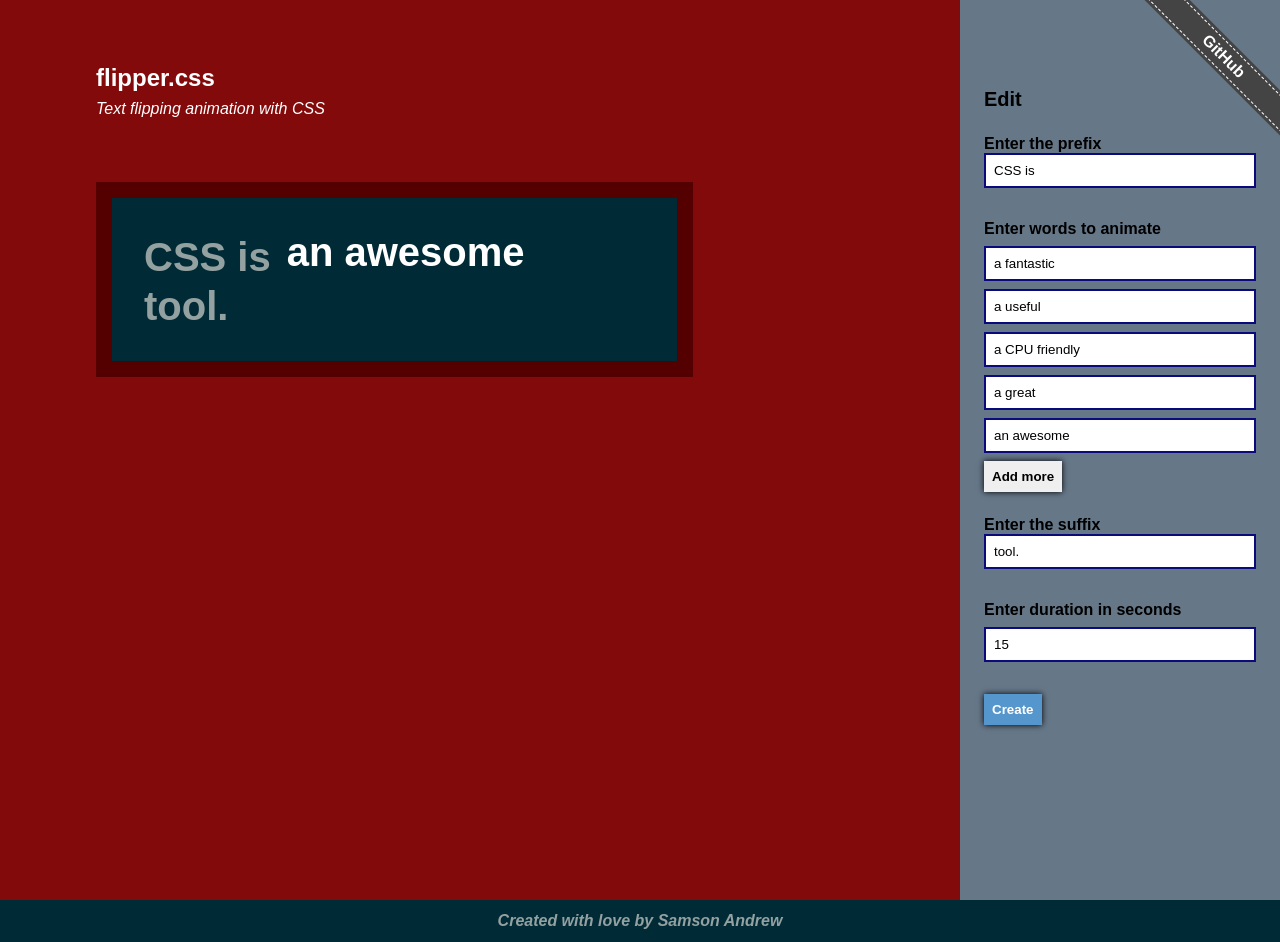
<file: index.html>
<!DOCTYPE html>
<html>
<head>
	<meta charset="utf-8">
	<meta name="viewport" content="width=device-width, initial-scale=1.0, maximum-scale=1.0">
	<meta name="description" content="A text animation in which a particular phrase would display for a certain time before a new phrase would drop down to push it off the view">
	<meta name="keywords" content="Flipper, CSS, Animation, Text Animation">
	<meta name="author" content="Samson Andrew">
	<title>FlipperCSS - A CSS Text Animation Tool</title>
	<link rel="stylesheet" type="text/css" href="css/prism.css">
	<link rel="stylesheet" type="text/css" href="css/flipper.css">
</head>
<body>
	<div id="github">
	    <p>
	    	<a href="https://github.com/maswerdna/flipper">GitHub</a>
	    </p>
	</div>
	<div class="grid grid-15-5">
		<section class="full-vh flex align-center column main">
			<div id="intro">
				<header id="header">
					<h1 class="mb-2">flipper.css</h1>
					<i>Text flipping animation with CSS</i>
				</header>
				<div class="flex">
					<div class="outer-box p-8" id="flip-area">
						<div class="__flip-container">
							<span class="__flip-prefix">CSS is</span>
							<span class="__flip-decorator">
								<span class="__flip-sentences">
									<span>an awesome</span>
									<span>a great</span>
									<span>a CPU friendly</span>
									<span>a useful</span>
									<span>a fantastic</span>
								</span>
							</span>
							<div class="__flip-suffix">tool.</div>
						</div>
					</div>
				</div>
			</div>
			<div class="full mt-12">
				<div class="grid grid-1-1">
					<div id="css-area" class="code-area ov-auto"></div>
					<div id="html-area" class="code-area ov-auto"></div>
				</div>
			</div>
		</section>
		<section class="sub p-24">
			<div class="sub-inner">
				<div class="bolder text-md">Edit</div>
				<div class="p-12"></div>
				<div class="bold">Enter the prefix</div>
				<input type="text" name="prefix" class="p-8 border-2 mb-2 prefix" value="CSS is">
				<div class="p-12"></div>
				<div class="bold mb-2">Enter words to animate</div>
				<div id="input-container">
					<input type="text" name="words[]" class="p-8 border-2 mb-2 word block" value="a fantastic">
					<input type="text" name="words[]" class="p-8 border-2 mb-2 word block" value="a useful">
					<input type="text" name="words[]" class="p-8 border-2 mb-2 word block" value="a CPU friendly">
					<input type="text" name="words[]" class="p-8 border-2 mb-2 word block" value="a great">
					<input type="text" name="words[]" class="p-8 border-2 mb-2 word block" value="an awesome">
				</div>
				<button class="button bold p-8" id="add-button">Add more</button>
				<div class="p-12"></div>
				<div class="bold">Enter the suffix</div>
				<input type="text" name="suffix" class="p-8 border-2 mb-2 suffix" value="tool.">
				<div class="p-12"></div>
				<div class="bold mb-2">Enter duration in seconds</div>
				<input type="number" name="duration" class="p-8 border-2 mb-2 duration" value="15">
				<div class="p-12"></div>
				<button class="button bold p-8 light" id="create-button">Create</button>
			</div>
		</section>
	</div>
	<footer class="full p-12" style="background-color: #002b36; color: #93a1a1;">
		<div class="flex bold justify-center">
			<address>Created with love by Samson Andrew</address>
		</div>
	</footer>

	<script type="text/javascript" src="js/prism.js"></script>
	<script type="text/javascript">
		// Style element to hold styles for results
		const addStyle = (() => {
			const style = document.createElement("style");
			document.head.append(style);
			return (styleString) => style.textContent = styleString;
		})();
let generalStyle = `.__flip-container {
	display: flex;
	flex-wrap: wrap;
	align-items: center;
	font-weight: bold;
	text-align: left;
	font-size: 2.5rem;
	padding: 2rem;
    background-color: #002b36;
}
.__flip-prefix {
	margin-right: 1rem;
}
.__flip-suffix {
	width: 100%;
}
.__flip-decorator {
    position: relative;
    overflow: hidden;
    display: inline-block;
    height: 54px;
}
.__flip-decorator span {
    display: block;
    margin-bottom: 47px;
    height: 47px;
    text-align: left;
    white-space: nowrap;
    color: #fff;
}`;
let animationStyle = `
.__flip-sentences {
    -webkit-animation: __flip__ 15s ease infinite;
    animation: __flip__ 15s ease infinite;
}
@keyframes __flip__ {
	0% {
	    margin-top: -376px;
	}
	18% {
	    margin-top: -376px;
	}
	20% {
	    margin-top: -282px;
	}
	38% {
	    margin-top: -282px;
	}
	40% {
	    margin-top: -188px;
	}
	58% {
	    margin-top: -188px;
	}
	60% {
	    margin-top: -94px;
	}
	78% {
	    margin-top: -94px;
	}
	80% {
	    margin-top: 0;
	}
	99.5% {
	    margin-top: 0;
	}
	100% {
	    margin-top: -376px;
	}
}`;
		addStyle(generalStyle + animationStyle);
		//
		// Add more word input *ONCLICK* of button
		let button = document.querySelector("#add-button");
		button.addEventListener("click", function() {
			let c = document.querySelector("#input-container");
			let input = document.createElement("DIV");
			input.innerHTML = '<div class="word-container relative"><input type="text" name="words[]" class="p-8 border-2 mb-2 word"><span>remove</span></div>';
			addCloseHandler(input.firstChild.querySelector("span"));
			addPaintHandler(input.firstChild.querySelector("input"));
 			c.appendChild(input.firstChild);
		});
		// Remove unused word input
		function addCloseHandler(elem) {
			elem.addEventListener("click", function() {
				elem.parentNode.parentNode.removeChild(elem.parentNode);
			});
		}
		// Handler for removal of error decorations
		function addPaintHandler(elem) {
			elem.addEventListener("focus", function() {
				elem.classList.remove("error");
			});
		}
		let w = document.querySelectorAll("input.word");
		for (let i = 0; i < w.length; i++) {
			addPaintHandler(w[i]);
		}
		//
		// Create text animation
		let flip_area = document.querySelector("#flip-area");
		let create = document.querySelector("#create-button");
		create.addEventListener("click", function() {
			let words = document.querySelectorAll("input.word");
			let wordsArray = [];
			for(let i = words.length - 1; i >= 0; i--) {
				if (words[i].value)
					wordsArray.push(words[i].value);
				else
					words[i].classList.add("error");
			}
			if (wordsArray.length < 2) {
				return alert("Enter at least 2 words to animate");
			}
			//
		// CSS *********************
		let duration = document.querySelector("input.duration").value;
		let totalWords = wordsArray.length;
		let increment = Math.floor(100 / totalWords);
		let snapPoint = 0.1 * increment;
let string = `
	0% {
		margin-top: -${ 94 * (totalWords - 1) }px;
	}`;
for (let i = 1; i < totalWords; i++) {
string += `
	${i * increment - snapPoint}% {
		margin-top: -${ 94 * (totalWords - i) }px;
	}
	${i * increment}% {
		margin-top: -${ 94 * (totalWords - i - 1) }px;
	}`;
}
string += `
	99.5% {
		margin-top: 0;
	}
	100% {
		margin-top: -${ 94 * (totalWords - 1) }px;
	}`;

let style = `
.__flip-sentences {
	-webkit-animation: __flip__ ${duration}s ease infinite;
    animation: __flip__ ${duration}s ease infinite;
}
@keyframes __flip__ {${string}
}`;
		//
		addStyle(generalStyle + style);
		// HTML *********************
		let preWord = document.querySelector("input.prefix").value;
		let sufWord = document.querySelector("input.suffix").value;
		//
let result = `<div class="__flip-container">
	<span class="__flip-prefix">${preWord}</span>
	<span class="__flip-decorator">
		<span class="__flip-sentences">
			${ wordsArray.map(word => "<span>"+ word +"</span>").join("\n\t\t\t") }
		</span>
	</span>
	<div class="__flip-suffix">${sufWord}</div>
</div>`;
			// Show the created animation
			flip_area.innerHTML = result;
			let codeHTML = result.replace(/[<]/g, "&lt;");
			document.querySelector("#html-area").innerHTML = `
			<h3 class="p-8 m-0 ">HTML</h3>
			<pre class="codebox"><span class="copy-button">COPY</span><code class="language-html">${codeHTML}</code></pre>`;
			//
			document.querySelector("#css-area").innerHTML = `
			<h3 class="p-8 m-0 ">CSS</h3>
			<pre class="codebox"><span class="copy-button">COPY</span><code class="language-css">${ generalStyle + style }</code></pre>`;
			//
			Prism.highlightAll();
		});

	document.querySelectorAll(".code-area").forEach(function(area) {
		area.addEventListener("click", function(evt) {
			if (evt.target.classList.contains("copy-button")) {
				// Create a new textarea element
				const textarea = document.createElement('textarea')
				textarea.style.height = 0
				// Now append it to your page somewhere, I chose <body>
				document.body.appendChild(textarea)
				// Give our textarea a value
				textarea.value = area.querySelector("code").innerText
				// Now the textarea value to clipboard
				textarea.select()
				document.execCommand('copy')
				// Remove the textarea
				document.body.removeChild(textarea)
				alert("Code copied to clipboard.")
			}
		})
	});
	</script>
</body>
</html>
</file>
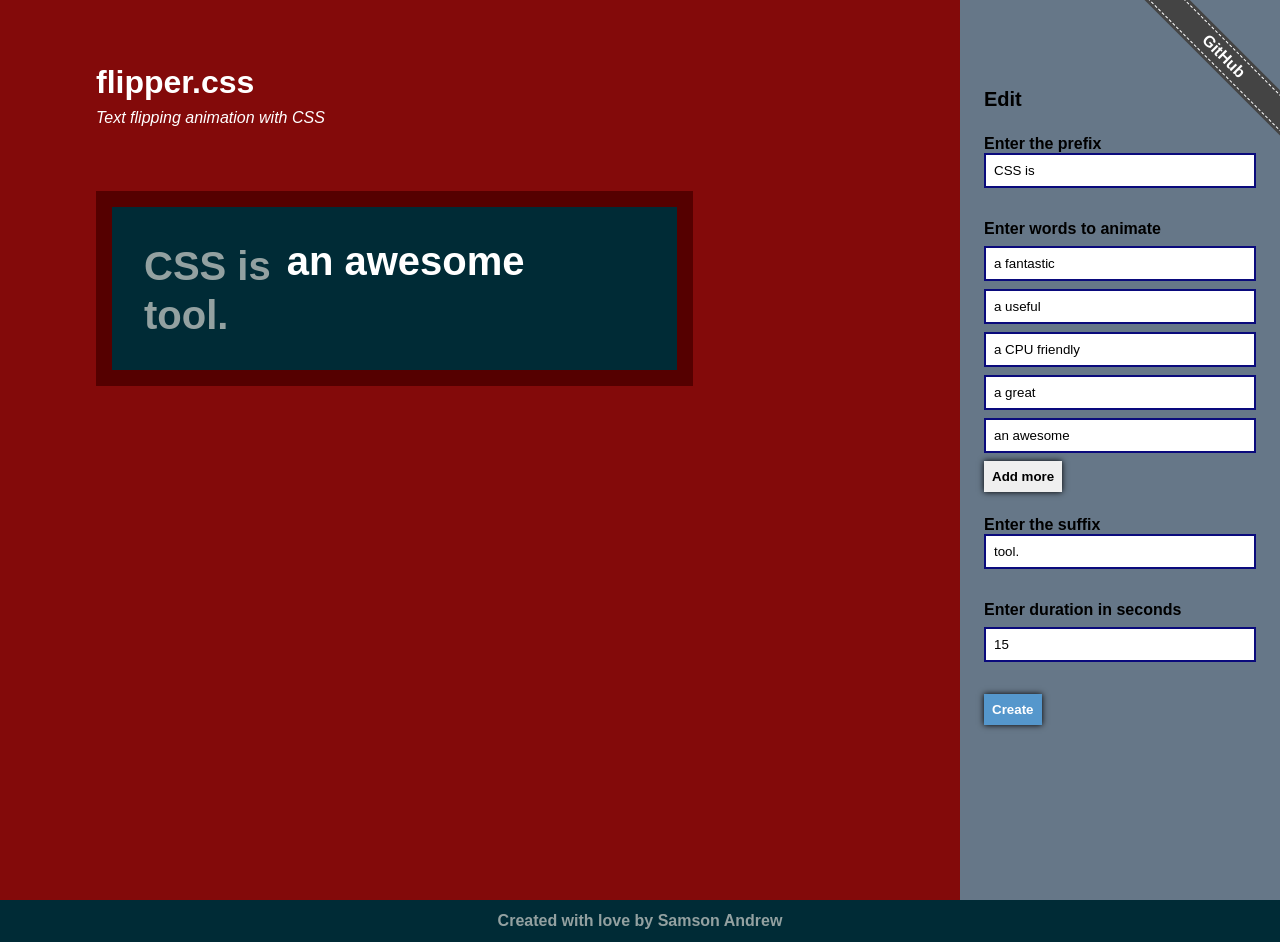
<file: flipper.html>
<!DOCTYPE html>
<html>
<head>
	<meta charset="utf-8">
	<meta name="viewport" content="width=device-width, initial-scale=1.0, maximum-scale=1.0">
	<title>FlipperCSS - A CSS Text Animation Module</title>
	<link rel="stylesheet" type="text/css" href="css/prism.css">
	<link rel="stylesheet" type="text/css" href="css/flipper.css">
</head>
<body>
	<div id="github">
	    <p>
	    	<a href="https://github.com/maswerdna">GitHub</a>
	    </p>
	</div>
	<div class="grid grid-15-5">
		<div class="full-vh flex align-center column main">
			<div id="intro">
				<header id="header">
					<h1 class="mb-2">flipper.css</h1>
					<i>Text flipping animation with CSS</i>
				</header>
				<div class="flex">
					<div class="outer-box p-8" id="flip-area">
						<div class="__flip-container">
							<span class="__flip-prefix">CSS is</span>
							<span class="__flip-decorator">
								<span class="__flip-sentences">
									<span>an awesome</span>
									<span>a great</span>
									<span>a CPU friendly</span>
									<span>a useful</span>
									<span>a fantastic</span>
								</span>
							</span>
							<div class="__flip-suffix">tool.</div>
						</div>
					</div>
				</div>
			</div>
			<div class="full mt-12">
				<div class="grid grid-1-1">
					<div id="css-area" class="code-area ov-auto"></div>
					<div id="html-area" class="code-area ov-auto"></div>
				</div>
			</div>
		</div>
		<div class="sub p-24">
			<div class="sub-inner">
				<div class="bolder text-md">Edit</div>
				<div class="p-12"></div>
				<div class="bold">Enter the prefix</div>
				<input type="text" name="prefix" class="p-8 border-2 mb-2 prefix" value="CSS is">
				<div class="p-12"></div>
				<div class="bold mb-2">Enter words to animate</div>
				<div id="input-container">
					<input type="text" name="words[]" class="p-8 border-2 mb-2 word block" value="a fantastic">
					<input type="text" name="words[]" class="p-8 border-2 mb-2 word block" value="a useful">
					<input type="text" name="words[]" class="p-8 border-2 mb-2 word block" value="a CPU friendly">
					<input type="text" name="words[]" class="p-8 border-2 mb-2 word block" value="a great">
					<input type="text" name="words[]" class="p-8 border-2 mb-2 word block" value="an awesome">
				</div>
				<button class="button bold p-8" id="add-button">Add more</button>
				<div class="p-12"></div>
				<div class="bold">Enter the suffix</div>
				<input type="text" name="suffix" class="p-8 border-2 mb-2 suffix" value="tool.">
				<div class="p-12"></div>
				<div class="bold mb-2">Enter duration in seconds</div>
				<input type="number" name="duration" class="p-8 border-2 mb-2 duration" value="15">
				<div class="p-12"></div>
				<button class="button bold p-8 light" id="create-button">Create</button>
			</div>
		</div>
	</div>
	<footer class="full p-12" style="background-color: #002b36; color: #93a1a1;">
		<div class="flex bold justify-center">
			Created with love by Samson Andrew
		</div>
	</footer>

	<script type="text/javascript" src="js/prism.js"></script>
	<script type="text/javascript">
		// Style element to hold styles for results
		const addStyle = (() => {
			const style = document.createElement("style");
			document.head.append(style);
			return (styleString) => style.textContent = styleString;
		})();
let generalStyle = `.__flip-container {
	display: flex;
	flex-wrap: wrap;
	align-items: center;
	font-weight: bold;
	text-align: left;
	font-size: 2.5rem;
	padding: 2rem;
    background-color: #002b36;
}
.__flip-prefix {
	margin-right: 1rem;
}
.__flip-suffix {
	width: 100%;
}
.__flip-decorator {
    position: relative;
    overflow: hidden;
    display: inline-block;
    height: 54px;
}
.__flip-decorator span {
    display: block;
    margin-bottom: 47px;
    height: 47px;
    text-align: left;
    white-space: nowrap;
    color: #fff;
}`;
let animationStyle = `
.__flip-sentences {
    -webkit-animation: __flip__ 15s ease infinite;
    animation: __flip__ 15s ease infinite;
}
@keyframes __flip__ {
	0% {
	    margin-top: -376px;
	}
	18% {
	    margin-top: -376px;
	}
	20% {
	    margin-top: -282px;
	}
	38% {
	    margin-top: -282px;
	}
	40% {
	    margin-top: -188px;
	}
	58% {
	    margin-top: -188px;
	}
	60% {
	    margin-top: -94px;
	}
	78% {
	    margin-top: -94px;
	}
	80% {
	    margin-top: 0;
	}
	99.5% {
	    margin-top: 0;
	}
	100% {
	    margin-top: -376px;
	}
}`;
		addStyle(generalStyle + animationStyle);
		//
		// Add more word input *ONCLICK* of button
		let button = document.querySelector("#add-button");
		button.addEventListener("click", function() {
			let c = document.querySelector("#input-container");
			let input = document.createElement("DIV");
			input.innerHTML = '<div class="word-container relative"><input type="text" name="words[]" class="p-8 border-2 mb-2 word"><span>remove</span></div>';
			addCloseHandler(input.firstChild.querySelector("span"));
			addPaintHandler(input.firstChild.querySelector("input"));
 			c.appendChild(input.firstChild);
		});
		// Remove unused word input
		function addCloseHandler(elem) {
			elem.addEventListener("click", function() {
				elem.parentNode.parentNode.removeChild(elem.parentNode);
			});
		}
		// Handler for removal of error decorations
		function addPaintHandler(elem) {
			elem.addEventListener("focus", function() {
				elem.classList.remove("error");
			});
		}
		let w = document.querySelectorAll("input.word");
		for (let i = 0; i < w.length; i++) {
			addPaintHandler(w[i]);
		}
		//
		// Create text animation
		let flip_area = document.querySelector("#flip-area");
		let create = document.querySelector("#create-button");
		create.addEventListener("click", function() {
			let words = document.querySelectorAll("input.word");
			let wordsArray = [];
			for(let i = words.length - 1; i >= 0; i--) {
				if (words[i].value)
					wordsArray.push(words[i].value);
				else
					words[i].classList.add("error");
			}
			if (wordsArray.length < 2) {
				return alert("Enter at least 2 words to animate");
			}
			//
		// CSS *********************
		let duration = document.querySelector("input.duration").value;
		let totalWords = wordsArray.length;
		let increment = Math.floor(100 / totalWords);
		let snapPoint = 0.1 * increment;
let string = `
	0% {
		margin-top: -${ 94 * (totalWords - 1) }px;
	}`;
for (let i = 1; i < totalWords; i++) {
string += `
	${i * increment - snapPoint}% {
		margin-top: -${ 94 * (totalWords - i) }px;
	}
	${i * increment}% {
		margin-top: -${ 94 * (totalWords - i - 1) }px;
	}`;
}
string += `
	99.5% {
		margin-top: 0;
	}
	100% {
		margin-top: -${ 94 * (totalWords - 1) }px;
	}`;

let style = `
.__flip-sentences {
	-webkit-animation: __flip__ ${duration}s ease infinite;
    animation: __flip__ ${duration}s ease infinite;
}
@keyframes __flip__ {${string}
}`;
		//
		addStyle(generalStyle + style);
		// HTML *********************
		let preWord = document.querySelector("input.prefix").value;
		let sufWord = document.querySelector("input.suffix").value;
		//
let result = `<div class="__flip-container">
	<span class="__flip-prefix">${preWord}</span>
	<span class="__flip-decorator">
		<span class="__flip-sentences">
			${ wordsArray.map(word => "<span>"+ word +"</span>").join("\n\t\t\t") }
		</span>
	</span>
	<div class="__flip-suffix">${sufWord}</div>
</div>`;
			// Show the created animation
			flip_area.innerHTML = result;
			let codeHTML = result.replace(/[<]/g, "&lt;");
			document.querySelector("#html-area").innerHTML = `
			<h3 class="p-8 m-0 ">HTML</h3>
			<pre class="codebox"><span class="copy-button">COPY</span><code class="language-html">${codeHTML}</code></pre>`;
			//
			document.querySelector("#css-area").innerHTML = `
			<h3 class="p-8 m-0 ">CSS</h3>
			<pre class="codebox"><span class="copy-button">COPY</span><code class="language-css">${ generalStyle + style }</code></pre>`;
			//
			Prism.highlightAll();
		});

	document.querySelectorAll(".code-area").forEach(function(area) {
		area.addEventListener("click", function(evt) {
			if (evt.target.classList.contains("copy-button")) {
				// Create a new textarea element
				const textarea = document.createElement('textarea')
				textarea.style.height = 0
				// Now append it to your page somewhere, I chose <body>
				document.body.appendChild(textarea)
				// Give our textarea a value
				textarea.value = area.querySelector("code").innerText
				// Now the textarea value to clipboard
				textarea.select()
				document.execCommand('copy')
				// Remove the textarea
				document.body.removeChild(textarea)
				alert("Code copied to clipboard.")
			}
		})
	});
	</script>
</body>
</html>
</file>
<file: css/prism.css>
/* PrismJS 1.25.0
https://prismjs.com/download.html#themes=prism&languages=markup+css+clike+javascript */
code[class*=language-],pre[class*=language-]{color:#000;background:0 0;text-shadow:0 1px #fff;font-family:Consolas,Monaco,'Andale Mono','Ubuntu Mono',monospace;font-size:1em;text-align:left;white-space:pre;word-spacing:normal;word-break:normal;word-wrap:normal;line-height:1.5;-moz-tab-size:4;-o-tab-size:4;tab-size:4;-webkit-hyphens:none;-moz-hyphens:none;-ms-hyphens:none;hyphens:none}code[class*=language-] ::-moz-selection,code[class*=language-]::-moz-selection,pre[class*=language-] ::-moz-selection,pre[class*=language-]::-moz-selection{text-shadow:none;background:#b3d4fc}code[class*=language-] ::selection,code[class*=language-]::selection,pre[class*=language-] ::selection,pre[class*=language-]::selection{text-shadow:none;background:#b3d4fc}@media print{code[class*=language-],pre[class*=language-]{text-shadow:none}}pre[class*=language-]{padding:1em;margin:.5em 0;overflow:auto}:not(pre)>code[class*=language-],pre[class*=language-]{background:#f5f2f0}:not(pre)>code[class*=language-]{padding:.1em;border-radius:.3em;white-space:normal}.token.cdata,.token.comment,.token.doctype,.token.prolog{color:#708090}.token.punctuation{color:#999}.token.namespace{opacity:.7}.token.boolean,.token.constant,.token.deleted,.token.number,.token.property,.token.symbol,.token.tag{color:#905}.token.attr-name,.token.builtin,.token.char,.token.inserted,.token.selector,.token.string{color:#690}.language-css .token.string,.style .token.string,.token.entity,.token.operator,.token.url{color:#9a6e3a;background:hsla(0,0%,100%,.5)}.token.atrule,.token.attr-value,.token.keyword{color:#07a}.token.class-name,.token.function{color:#dd4a68}.token.important,.token.regex,.token.variable{color:#e90}.token.bold,.token.important{font-weight:700}.token.italic{font-style:italic}.token.entity{cursor:help}
</file>
<file: css/flipper.css>
* {
	box-sizing: border-box;
	font-family: -apple-system, BlinkMacSystemFont, 'Segoe UI', 'Roboto', 'Oxygen', 'Ubuntu', 'Cantarell', 'Fira Sans', 'Droid Sans', 'Helvetica Neue', sans-serif;
}
body {
	font-family: inter-medium,sans-serif;
	font-size: 16px;
	margin: 0;
	/*overflow-x: hidden;*/
}
#github {
    position: fixed;
    top: 0;
    right: 0;
    width: 16em;
    height: 10em;
    overflow: hidden;
    z-index: 1;
}
#github a {
    display: block;
    color: #fff;
    padding: 0.2em 0;
    text-align: center;
    border: dashed white 1px;
    font-weight: bold;
    text-decoration: none;
}
#github p {
    background: #444;
    margin: 0;
    padding: 3px;
    width: 16em;
    transform: translate(50%, -50%) rotate(45deg) translate(0, 5em);
    -webkit-transform: translate(50%, -50%) rotate(45deg) translate(0, 5em);
}
#header {
	color: #fff;
	margin: 2em 0;
	padding: 1em;
}
#intro {
	width: 100%;
	max-width: 768px;
}
.m-0 {
	margin: 0;
}
.mr-1 {
    margin-right: 1rem;
}
.mb-2 {
	margin-bottom: 8px;
}
.mt-12 {
	margin-top: 12px;
}
.flex  {
	display: flex;
}
.flex-auto {
	flex: 1 1 auto;
}
.align-center {
	align-items: center;
}
.justify-center {
	justify-content: center;
}
.column {
	flex-direction: column;
}
.text-big {
	font-size: 2.5rem;
}
.ov-auto {
	overflow: auto;
}
.bold {
	font-weight: bold;
}
.bolder {
	font-weight: bolder;
}
.text-left {
	text-align: left;
}
.text-md {
	font-size: 20px;
}
.wrap  {
	flex-wrap: wrap;
}
.full {
	width: 100%;
}
.main {
	background-color: #830a0a;
}
.sub {
	background-color: #678;
	margin-top: -0.5em;
}
.sub-inner {
	margin-top: 0;
	position: -webkit-sticky;
	position: sticky;
	top: 5.5em;
}
.relative {
	position: relative;
}
.absolute {
	position: absolute;
}
.block {
	display: block;
}
.light {
	background-color: #5597cc;
	color: #fff;
}
.lighter {
	background-color: rgba(80, 90, 150, 0.1);
	color: #fff;
}
.button {
	border: 0;
	box-shadow: 0px 0px 6px 0px #000;
	cursor: pointer;
}
input {
	width: 100%;
}
pre {
	margin: 0;
}
.border-2 {
	border: 2px solid #0a0a7c;
}
.top-left-16 {
	top: 16px;
	left: 16px;
}
.p-8 {
	padding: 8px;
}
.p-12 {
	padding: 12px;
}
.p-24 {
	padding: 24px;
}
.pd-12-0 {
	padding: 12px 0;
}
.error {
	background-color: #e99;
}
.word-container span {
	display: none;
	margin-left: 4px;
	background-color: rgba(255, 255, 255, 0.4);
	border-radius: 4px;
	padding: 2px 4px;
	position: absolute;
	right: 0;
	cursor: pointer;
	z-index: 1;
}
.word-container span:hover {
	background-color: rgba(0, 0, 0, 0.4);
}
.word-container:hover span {
	display: inline;
}
.grid {
	display: block;
}
.grid-15-5 {
	grid-template-columns: 100%;
}
.grid-1-1 {
	grid-template-columns: 100%;
	grid-column-gap: 1em;
	max-width: 768px;
	margin: 0 auto;
}
.full-vh {
	min-height: 100vw;
}
.outer-box {
    padding: 1rem;
	display: block;
    color: #93a1a1;
    background: #500;
}
.codebox {
	position: relative;
}
.copy-button {
	position: absolute;
	top: 5px;
	left: 5px;
	background-color: rgba(0, 0, 0, 0.5);
	color: #fff;
	border-radius: 4px;
	padding: 2px 12px;
	display: none;
	text-shadow: none;
	cursor: default;
	font-size: 12px;
}
.copy-button:hover {
	background-color: rgba(0, 0, 0, 0.9);
}
.codebox:hover .copy-button {
	display: block;
}
@media only screen and (min-width: 768px) {
	.grid {
		display: grid;
	}
	.grid-15-5 {
		grid-template-columns: 15fr 5fr;
	}
	.grid-1-1 {
		grid-template-columns: 1fr 1fr;
	}
	.full-vh {
		min-height: 100vh;
	}
	.sub {
		margin-top: 0;
	}
	.sub-inner {
		margin-top: 4em;
	}
	#header {
		margin: 4em 0;
		padding: 0;
	}
}
</file>
